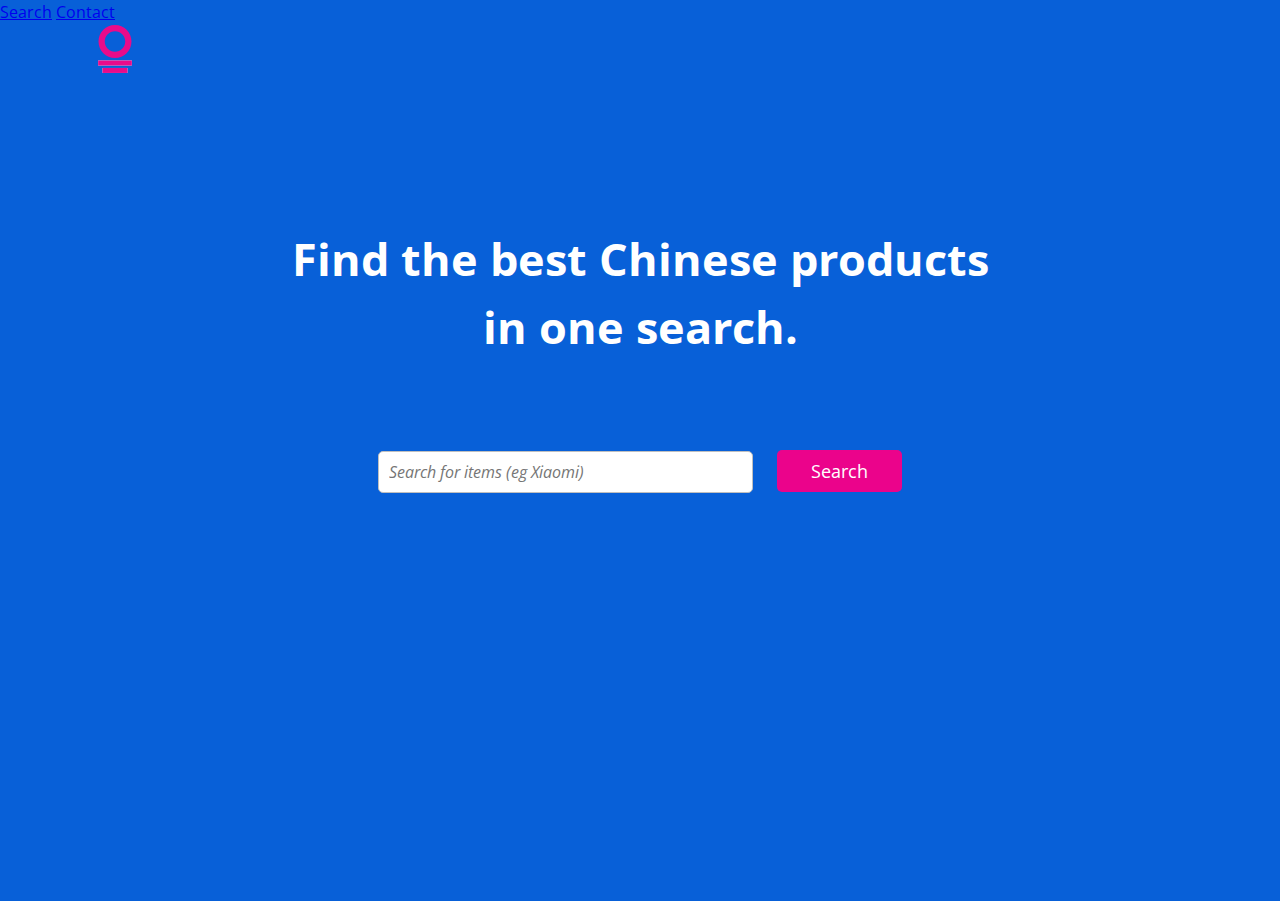
<file: index.html>
<!DOCTYPE html>
<html>
  <head>
    <title>NoodleSearching</title>

    <meta charset="UTF-8">
    <meta name="description" content="beschrijving">
    <meta name="keywords" content="keywords">
    <meta name="author" content="Rafael Klaessen, Gijs Verdonschot, Peter Christiaanse">
    <meta name="viewport" content="width=device-width, initial-scale=1.0">
    <meta name="robots" content="index, follow">

    <!--jQuery 2.2.2-->
    <script type="text/javascript" src="js/jquery.js"></script>

    <!--Shortcut icon-->
    <link rel="shortcut icon" href="images/icons/favicon.png">

    <!--CSS implementation-->
    <link rel="stylesheet" type="text/css" href="css/main.css">
    <link rel="stylesheet" type="text/css" href="css/home.css">
    <link rel="stylesheet" type="text/css" href="css/filters-collapsed-responsive.css">
    <link rel="stylesheet" type="text/css" href="css/search-mobile.css" media="screen and (max-width: 500px)">
    <link rel="stylesheet" type="text/css" href="css/search-mobile-small.css" media="screen and (max-width: 450px)">

    <!--JavaScript implementation-->
    <script type="text/javascript" src="js/search.js"></script>
    <script type="text/javascript" src="js/main.js"></script>
    <script type="text/javascript" src="js/money.js"></script>

    <script>
      (function(i,s,o,g,r,a,m){i['GoogleAnalyticsObject']=r;i[r]=i[r]||function(){
      (i[r].q=i[r].q||[]).push(arguments)},i[r].l=1*new Date();a=s.createElement(o),
      m=s.getElementsByTagName(o)[0];a.async=1;a.src=g;m.parentNode.insertBefore(a,m)
      })(window,document,'script','https://www.google-analytics.com/analytics.js','ga');

      ga('create', 'UA-79544021-1', 'auto');
      ga('send', 'pageview');
    </script>

  </head>
  <body class="pushmenu-push">

    <header>
      <div class="container">
        <figure class="logo">
          <img src="images/logo.svg" alt="Logo">
        </figure>
        <div id="nav-icon">
          <span></span>
          <span></span>
          <span></span>
        </div>
      </div>
    </header>

    <nav class="pushmenu pushmenu-left">
      <a href="index.html">Search</a>
      <a href="contact.html">Contact</a>
    </nav>

    <section class="search">
      <h1 class="intro-title">
        <div>Find the best Chinese products</div>
        <div>in one search.</div>
      </h1>
      <form>
        <input class="search-input" type="text" placeholder="Search for items (eg Xiaomi)">
        <input class="submit-btn" type="submit" value="Search">
      </form>
    </section>

    <section class="filters-collapsed">
      <ul>
        <li sorting="high"><img src="images/icons/sort.png" alt="Sort icon"><span>Price (<span class="indication">Low-High</span>)</span></li>
        <li toggle-filters><img src="images/icons/filter.png" alt="Filter icon"><span>More filters</span></li>
      </ul>
    </section>

    <section class="results">
      <section class="filters">
        <h1 class="title">Filters</h1>
        <section class="group sortonprice">
          <h3 class="title">Search on price: </h3>
          <p class="input-content">
            From <input tabindex="-1" class="min" type="text" name="Minimum"> to <input tabindex="-1" class="max" type="text" name="Maximum" placeholder=""><button tabindex="-1" type="button">Go</button>
          </p>
        </section>
        <section class="group site-select">
          <h3 class="title">Sites that are being searched: </h3>
          <ul>
            <li class="selected">AliExpress</li>
            <li class="selected">Banggood</li>
            <li class="selected">GearBest</li>
            <li class="selected">MiniInTheBox</li>
            <li class="selected">LightInTheBox</li>
          </ul>
        </section>
        <section class="group currency">
          <h3 class="title">Select currency: </h3>
          <ul>
            <li currency="USD">&#36;</li>
            <li currency="EUR">&euro;</li>
            <li currency="GBP">&#xA3;</li>
          </ul>
        </section>
      </section>

      <section class="product-container"></section>

      <section class="loading">
        <div class="container">
          <img src="images/loading.gif" alt="Loading">
          <h1>Loading...</h1>
        </div>
      </section>
    </section>
  </body>
</html>
</file>
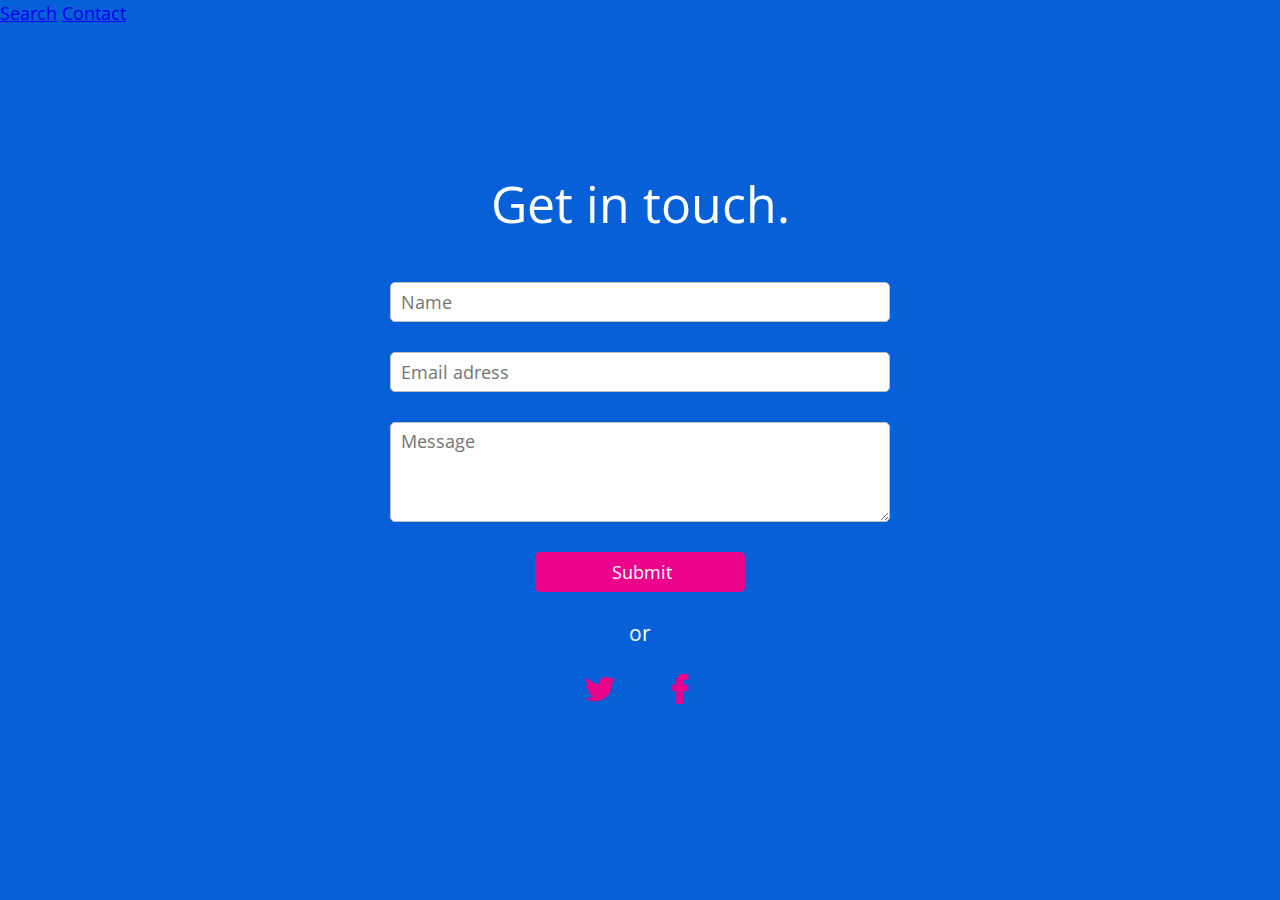
<file: contact.html>
<!DOCTYPE html>
<html lang="en">
  <head>
    <title>Contact - NoodleSearching</title>

    <meta charset="UTF-8">
    <meta name="description" content="beschrijving">
    <meta name="keywords" content="keywords">
    <meta name="author" content="Peter Christiaanse, Rafael Klaessen, Gijs Verdonschot">
    <meta name="viewport" content="width=device-width, initial-scale=1.0">
    <meta name="robots" content="index, follow">

    <!--jQuery 2.2.2-->
    <script type="text/javascript" src="js/jquery.js"></script>

    <!--Shortcut icon-->
    <link rel="shortcut icon" href="images/icons/favicon.png">

    <!--Apple stuff-->
    <link rel="apple-touch-icon" href="images/icons/apple-touch-icon.png">

    <!--CSS implementation-->
    <link rel="stylesheet" type="text/css" href="css/main.css">
    <link rel="stylesheet" type="text/css" href="css/contact.css">
    <link rel="stylesheet" type="text/css" href="css/contact-mid.css" media="screen and (max-width: 650px)">
    <link rel="stylesheet" type="text/css" href="css/contact-mobile.css" media="screen and (max-width: 400px)">

    <!--JavaScript implementation-->
    <script type="text/javascript" src="js/main.js"></script>
    <script type="text/javascript" src="js/contact.js"></script>

    <script>
      (function(i,s,o,g,r,a,m){i['GoogleAnalyticsObject']=r;i[r]=i[r]||function(){
      (i[r].q=i[r].q||[]).push(arguments)},i[r].l=1*new Date();a=s.createElement(o),
      m=s.getElementsByTagName(o)[0];a.async=1;a.src=g;m.parentNode.insertBefore(a,m)
      })(window,document,'script','https://www.google-analytics.com/analytics.js','ga');

      ga('create', 'UA-79544021-1', 'auto');
      ga('send', 'pageview');

    </script>

  </head>
  <body class="pushmenu-push">
    <header>
      <div class="container">
        <figure class="logo">
          <img src="images/logo.svg" alt="Logo">
        </figure>
        <div id="nav-icon">
          <span></span>
          <span></span>
          <span></span>
        </div>
      </div>
    </header>

    <nav class="pushmenu pushmenu-left">
      <a href="index.html">Search</a>
      <a href="contact.html">Contact</a>
    </nav>

    <section class="contact">
      <h1 class="title">Get in touch.</h1>
      <p class="thankyou-text">
        We'll respond as soon as possible!
      </p>
      <form action="mail.php" method="post">
        <input type="text" placeholder="Name" name="name">
        <div class="err" errName="name"></div>
        <input type="text" placeholder="Email adress" name="email">
        <div class="err" errName="email"></div>
        <textarea placeholder="Message" name="msg"></textarea>
        <div class="err" errName="msg"></div>
        <input class="submit-btn" type="submit" value="Submit">
        <h1 class="success">Thank you for contacting us!</h1>
      </form>
      <div class="social">
        <h3>or</h3>
        <ul class="social-icons">
          <li><a href="https://twitter.com/NoodleSearching" target="_blank"><img src="images/icons/twitter.png" alt="Twitter icon"></a></li>
          <li><a href="https://www.facebook.com/NoodleSearching-1054269677984486/" target="_blank"><img src="images/icons/facebook.png" alt="Facebook icon"></a></li>
        </ul>
      </div>
    </section>
  </body>
</html>
</file>
<file: css/main.css>
body {
  margin: 0;
  padding: 0;
  font-family: 'Open Sans', sans-serif;
  color: #FFFFFF;
  background-color: #0860D8;
  font-size: 1em;
  font-weight: 400;
  line-height: 1.5;
}

body * {
  transition: all 0.4s ease-in-out;
  -moz-transition: all 0.4s ease-in-out;
  -webkit-transition: all 0.4s ease-in-out;
  box-sizing: border-box;
}

header {
  position: absolute;
  top: 0;
  left: 0;
  padding-left: 90px;
  padding-right: 90px;
  width: 100%;
  height: 100px;
  z-index: 20;
}

/*Yes, the media query shouldn't be here, but this are so much custom queries that we would need too much files.*/
@media screen and (max-width: 450px) {
  header {
    padding-left: 45px;
    padding-right: 45px;
  }
}

header .container {
  width: 100%;
  height: 100%;
}

header .container .logo {
  float: left;
  margin: 0;
  padding: 25px 0;
  height: 100%;
}

header .container .logo img {
  width: auto;
  height: 100%;
}
</file>
<file: css/home.css>
@import url(https://fonts.googleapis.com/css?family=Open+Sans:400,300,600,700,400italic);

body {
  overflow-y: hidden;
  overflow-x: hidden;
}

.search {
  position: absolute;
  top: 0;
  left: 0;
  padding-left: 90px;
  padding-right: 90px;
  width: 100%;
  height: 100%;
  color: #FFFFFF;
}

.search-activated {
  top: 200px;
}

.search .intro-title {
  position: relative;
  margin: 225px auto 90px auto;
  width: 80%;
  font-size: 45px;
  text-align: center;
  z-index: 5;
}

/*Yes, the media queries shouldn't be here, but this are so much custom queries that we would need too much files.*/
@media screen and (max-width: 1100px) {
  .search .intro-title {
    font-size: 35px;
  }
}

@media screen and (max-width: 875px) {
  .search .intro-title {
    font-size: 25px;
  }
}

.search-activated .intro-title {
  margin: 0 auto 0 auto;
  height: 0;
  opacity: 0;
}

.search form {
  position: relative;
  text-align: center;
  z-index: 3;
}

.search-activated form {
  text-align: left;
}

.search form input {
  font-family: inherit;
  font-size: 18px;
  font-weight: 400;
  color: inherit;
  line-height: 40px;
  max-height: 42px;
  border: none;
  border-radius: 5px;
  outline-width: 0;
  appearance: none;
  -moz-appearance: none;
  -webkit-appearance: none;
}

.search-activated form input {
  float: left;
}

.search form input.search-input {
  padding-left: 10px;
  width: 375px;
  line-height: 38px;
  color: #6A6A6A;
  font-style: italic;
  border: 1px solid #BFBFBF;
  font-size: 16px;
}

/*Yes, the media query shouldn't be here, but this are so much custom queries that we would need too much files.*/
@media screen and (max-width: 710px) {
  .search form input.search-input {
    float: left;
    width: calc(100% - 65px);
  }
}

.search-activated form input.search-input {
  width: 250px;
  color: #FFFFFF;
  font-style: normal;
  background: none;
  border: none;
  border-bottom: 2px solid #FFFFFF;
  border-radius: 0;
}

.search form input.submit-btn {
  margin-left: 20px;
  width: 125px;
  color: #FFFFFF;
  background-color: #EB038B;
  text-align: center;
  cursor: pointer;
}

/*Yes, the media query shouldn't be here, but this are so much custom queries that we would need too much files.*/
@media screen and (max-width: 710px) {
  .search form input.submit-btn {
    margin-left: -10px;
    width: 75px;
  }
}

.search-activated form input.submit-btn {
  margin: 6px;
  margin-left: 27px;
  width: 30px;
  height: 30px;
  background: none;
  background-image: url('../images/icons/search.png');
  background-size: 100%;
  background-repeat: no-repeat;
}

.search form input.submit-btn:hover {
  background-color: #C90376;
}

.search-activated form input.submit-btn:hover {
  background-color: #0860D8;
}

.filters-collapsed {
  position: absolute;
  top: 200px;
  right: 0;
  margin-left: -50px;
  margin-right: -50px;
  padding-right: 90px;
  width: calc(100% - 400px);
  font-size: 18px;
  opacity: 0;
  z-index: 2;
}

.filters-activated {
  opacity: 1;
}

.filters-collapsed ul {
  float: right;
  margin: 0;
  padding: 0;
  width: auto;
  list-style: none;
}

.filters-collapsed ul * {
  transition: none;
  -moz-transition: none;
  -webkit-transition: none;
}

.filters-collapsed ul li {
  float: left;
  margin-left: 50px;
  margin-right: 50px;
  line-height: 40px;
  vertical-align: middle;
  cursor: pointer;
}

.filters-collapsed ul li span {
  padding-bottom: 11px;
}

.filters-collapsed ul .selected span {
  border-bottom: 1px solid #FFFFFF;
}

.filters-collapsed ul li img {
  margin: 7px;
  width: 30px;
  height: 30px;
  vertical-align: middle;
  transition: all 0.4s ease-in-out;
  -moz-transition: all 0.4s ease-in-out;
  -webkit-transition: all 0.4s ease-in-out;
}

.filters-collapsed ul li img.rotated {
  transform: rotate(180deg);
  -moz-transform: rotate(180deg);
  -webkit-transform: rotate(180deg);
}

.results {
  position: absolute;
  top: 100%;
  left: 0;
  width: 100%;
  opacity: 0;
  z-index: 3;
}

.results-activated {
  top: 300px;
  opacity: 1;
}

.results .filters {
  margin-bottom: 50px;
  padding: 20px 90px;
  width: 100%;
  height: 300px;
  max-height: 300px;
  background-color: #064BAC;
  display: none;
  transition: none;
  -moz-transition: none;
  -webkit-transition: none;
}

/*Yes, the media query shouldn't be here, but this are so much custom queries that we would need too much files.*/
@media screen and (max-width: 1200px) {
  .results .filters {
    height: 584px;
    max-height: 584px;
  }
}

.results .filters .title {
  margin-top: 10px;
  margin-bottom: 10px;
  font-size: 30px;
  font-weight: 300;
}

.results .filters .group {
  float: left;
  margin-bottom: 50px;
  width: 33.3333333333%;
  font-size: 18px;
}

/*Yes, the media query shouldn't be here, but this are so much custom queries that we would need too much files.*/
@media screen and (max-width: 1200px) {
  .results .filters .group {
    width: 100%;
  }
}

.results .filters .group .title {
  font-size: 18px;
  font-weight: 600;
}

.results .filters .group ul {
  margin: 0;
  padding: 0;
  list-style: none;
}

.results .filters .group .selected {
  font-weight: 700;
}

.results .filters .group ul * {
  transition: none;
  -moz-transition: none;
  -webkit-transition: none;
}

.results .filters .group span, .filters .group button, .filters .group ul li {
  cursor: pointer;
}

.results .filters .sortonprice .input-content {
  margin: 0;
}

.results .filters .sortonprice .input-content input, .results .filters .sortonprice .input-content button {
  margin-left: 5px;
  margin-right: 5px;
  padding-left: 10px;
  width: 80px;
  font-size: 18px;
  line-height: inherit;
  color: inherit;
  background: none;
  border: none;
  border-bottom: 2px solid #FFFFFF;
  outline-width: 0;
}

.results .filters .sortonprice .input-content button {
  width: 50px;
  height: 33px;
  background-color: #EB038B;
  border: none;
  border-radius: 5px;
}

.results .filters .sortonprice .input-content button:hover {
  background-color: #C90376;
}

.results .filters .currency ul li {
  float: left;
  margin-left: 10px;
  margin-right: 10px;
  font-size: 40px;
}

.results .product-container {
  position: relative;
  width: 100%;
  margin-left: -40px;
  margin-right: -40px;
  padding: 1px 0 0 90px;
  z-index: 2;
  overflow: auto;
}

.results .product-container .product {
  position: relative;
  float: left;
  padding: 25px 30px;
  margin: 0 40px 80px 40px;
  width: calc(25% - 80px);
  background-color: #FFFFFF;
  border: 1px solid #BFBFBF;
  border-radius: 10px;
  overflow: hidden;
  cursor: pointer;
  display: none;
}

/*Yes, the media queries shouldn't be here, but this are so much custom queries that we would need too much files.*/
@media screen and (max-width: 1200px) {
  .results .product-container .product {
    width: calc(33.3333333333% - 80px);
  }
}

@media screen and (max-width: 1000px) {
  .results .product-container {
    margin-left: -30px;
    margin-right: -30px;
  }

  .results .product-container .product {
    margin: 0 30px 60px 30px;
    width: calc(33.3333333333% - 60px);
  }
}

@media screen and (max-width: 900px) {
  .results .product-container .product {
    width: calc(50% - 60px);
  }
}

@media screen and (max-width: 650px) {
  .results .product-container .product {
    width: 100%;
  }
}

.results .product-container .product figure {
  margin: 0;
  width: 100%;
  height: calc(100% - 79px);
  background-repeat: no-repeat;
  background-size: cover;
  background-position: center center;
  border-radius: 5px;
}

.results .product-container .product .name {
  margin: 0;
  margin-top: 25px;
  color: #333333;
  text-align: center;
  font-size: 18px;
  font-weight: 400;
  max-height: 54px;
  overflow: hidden;
}

.results .product-container .product .price {
  position: absolute;
  top: 15px;
  right: 20px;
  padding: 5px;
  min-width: 100px;
  text-align: center;
  background-color: #0860D8;
  border-radius: 5px;
}

.results .product-container .product .hover-overlay {
  position: absolute;
  top: 0;
  left: 0;
  width: 100%;
  height: 100%;
  border-radius: 10px;
  background-color: rgba(235, 3, 139, 0.8);
  background-image: url('../images/icons/search.png');
  background-size: 60px;
  background-repeat: no-repeat;
  background-position: center center;
  transition: none;
  -moz-transition: none;
  -webkit-transition: none;
  display: none;
}

.results .loading {
  position: absolute;
  top: 0;
  left: 0;
  width: 100%;
  height: 100%;
  text-align: center;
  background-color: #0860D8;
  z-index: 6;
  display: none;
}

.results .loading .container {
  margin-top: 50px;
}

.results .loading .container img {
  width: 200px;
  height: auto;
}

.results .loading .container h1 {
  font-weight: 300;
  font-size: 36px;
}
</file>
<file: css/filters-collapsed-responsive.css>
@media screen and (max-width: 1300px) {
  .filters-collapsed {
    top: 292px;
    left: 0;
    margin-left: -25px;
    margin-right: -25px;
    padding-left: 90px;
    width: 100%;
  }

  .filters-collapsed ul {
    float: left;
  }

  .filters-collapsed ul li {
    margin-left: 25px;
    margin-right: 25px;
  }

  .results-activated {
    top: 345px;
  }
}

@media screen and (max-width: 900px) {
  .results-activated {
    top: 476px;
  }

  .filters-collapsed ul li {
    float: none;
    line-height: 55px;
  }
}
</file>
<file: css/search-mobile.css>
.search-activated form input.search-input {
  width: calc(100% - 63px);
}

.results .filters {
  height: 733px;
  max-height: 733px;
}

/*Yes, the media query shouldn't be here, but this are so much custom queries that we would need too much files.*/
@media screen and (max-width: 305px) {
  .results .filters {
    height: 757px;
    max-height: 757px;
  }
}

.results .filters .sortonprice .input-content * {
  display: block;
}

.results .filters .sortonprice .input-content input, .results .filters .sortonprice .input-content button {
  margin-left: 15px;
  margin-bottom: 10px;
  width: calc(100% - 20px);
}
</file>
<file: css/search-mobile-small.css>
.search {
  padding-left: 45px;
  padding-right: 45px;
}

.search .intro-title {
  margin-top: 125px;
}

.search-activated .intro-title {
  margin-top: 0;
}

.filters-collapsed {
  padding-left: 45px;
  padding-right: 0;
}

.results .filters {
  padding-left: 45px;
  padding-right: 0;
}

.results .product-container {
  padding-left: 45px;
  padding-right: 45px;
}

.results .filters .sortonprice .input-content input, .results .filters .sortonprice .input-content button {
  width: calc(100% - 65px);
}
</file>
<file: css/contact.css>
@import url(https://fonts.googleapis.com/css?family=Open+Sans:400,300,600,700,400italic);

body {
  font-size: 18px;
}

/*Goes wrong with if the body has position: relative*/
header {
  top: -140px;
}

.contact {
  margin-top: 140px;
  text-align: center;
}

.contact .title {
  margin-top: 40px;
  margin-bottom: 40px;
  font-weight: 400;
  font-size: 50px;
  color: #FFFFFF;
}

.contact .thankyou-text {
  margin: 0;
  display: none;
}

.contact form {
  margin-top: 35px;
  width: auto;
}

.contact form input, .contact form textarea {
  margin: auto;
  margin-top: 30px;
  padding-left: 10px;
  width: 500px;
  height: 40px;
  color: #6A6A6A;
  font-family: inherit;
  font-weight: inherit;
  font-size: inherit;;
  border: 1px solid #BFBFBF;
  border-radius: 5px;
  outline-width: 0;
  display: block;
}

.contact form textarea {
  padding-top: 6px;
  height: 100px;
  resize: vertical;
}

.contact form .err {
  color: 	#FF5050;
}

.contact form input.submit-btn {
  width: 210px;
  color: #FFFFFF;
  background-color: #EB038B;
  border: none;
  cursor: pointer;
  appearance: none;
  -moz-appearance: none;
  -webkit-appearance: none;
}

.contact form input.submit-btn:hover {
  background-color: #C90376;
}

.contact form .success {
  display: none;
}

.contact .social {
  margin: auto;
  text-align: center;
  margin-top: 25px;
}

.contact .social h3 {
  margin: 0;
  margin-bottom: 25px;
  font-weight: 400;
}

.contact .social .social-icons {
  margin: 0 auto;
  padding: 0;
  list-style: none;
  display: inline-block;
}

.contact .social .social-icons li {
  float: left;
}

.contact .social .social-icons li a {
  text-decoration: inherit;
  color: inherit;
}

.contact .social .social-icons li a:hover {
  text-decoration: inherit;
}

.contact .social .social-icons li a img {
  margin-left: 25px;
  margin-right: 25px;
  width: 30px;
  height: 30px;
}
</file>
<file: css/contact-mid.css>
.contact .title {
  font-size: 40px;
}

.contact form {
  margin-top: 30px;
}

.contact form input, .contact form textarea {
  margin-top: 25px;
  width: 300px;
}

.contact form input.submit-btn {
  width: 180px;
}

.contact .social h3 {
  margin-bottom: 20px;
}
</file>
<file: css/contact-mobile.css>
.contact {
  margin-top: 130px;
}

.contact form input, .contact form textarea {
  width: 230px;
}

.contact .social {
  margin-top: 20px;
}
</file>
